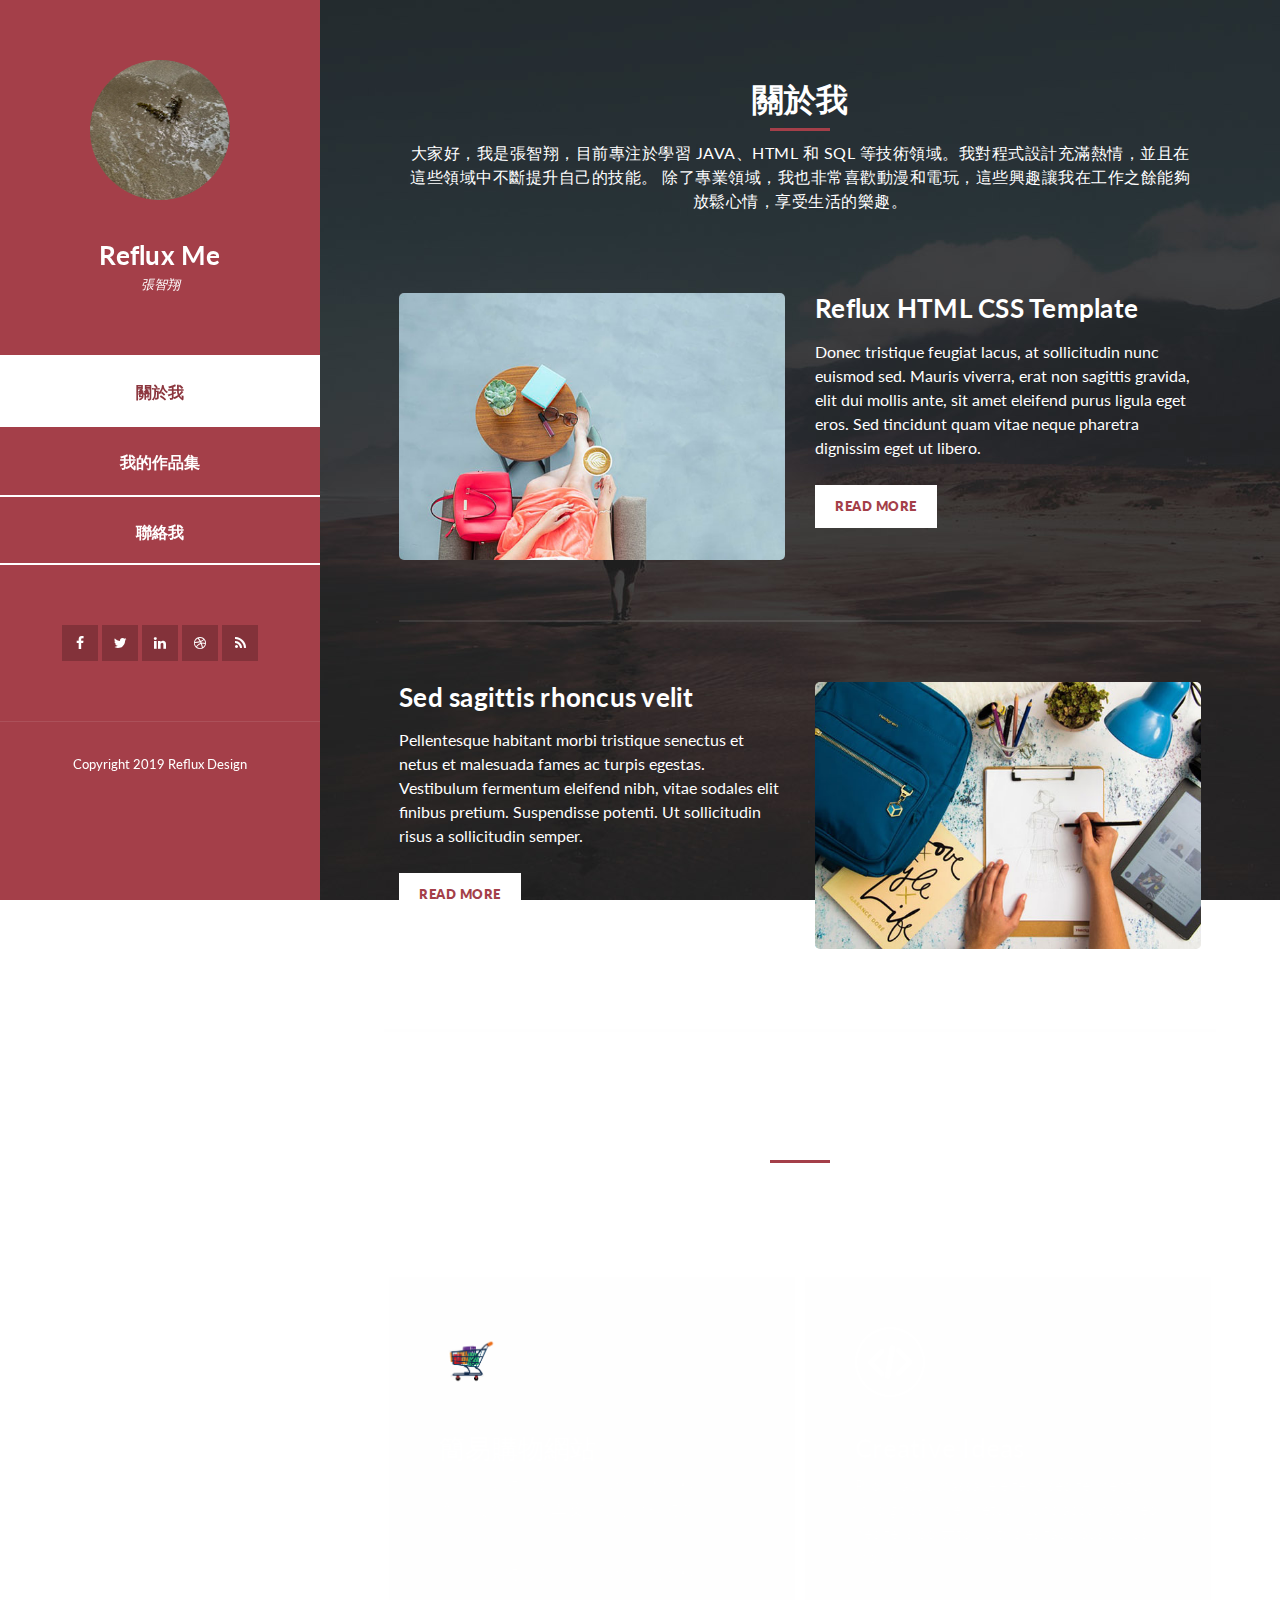
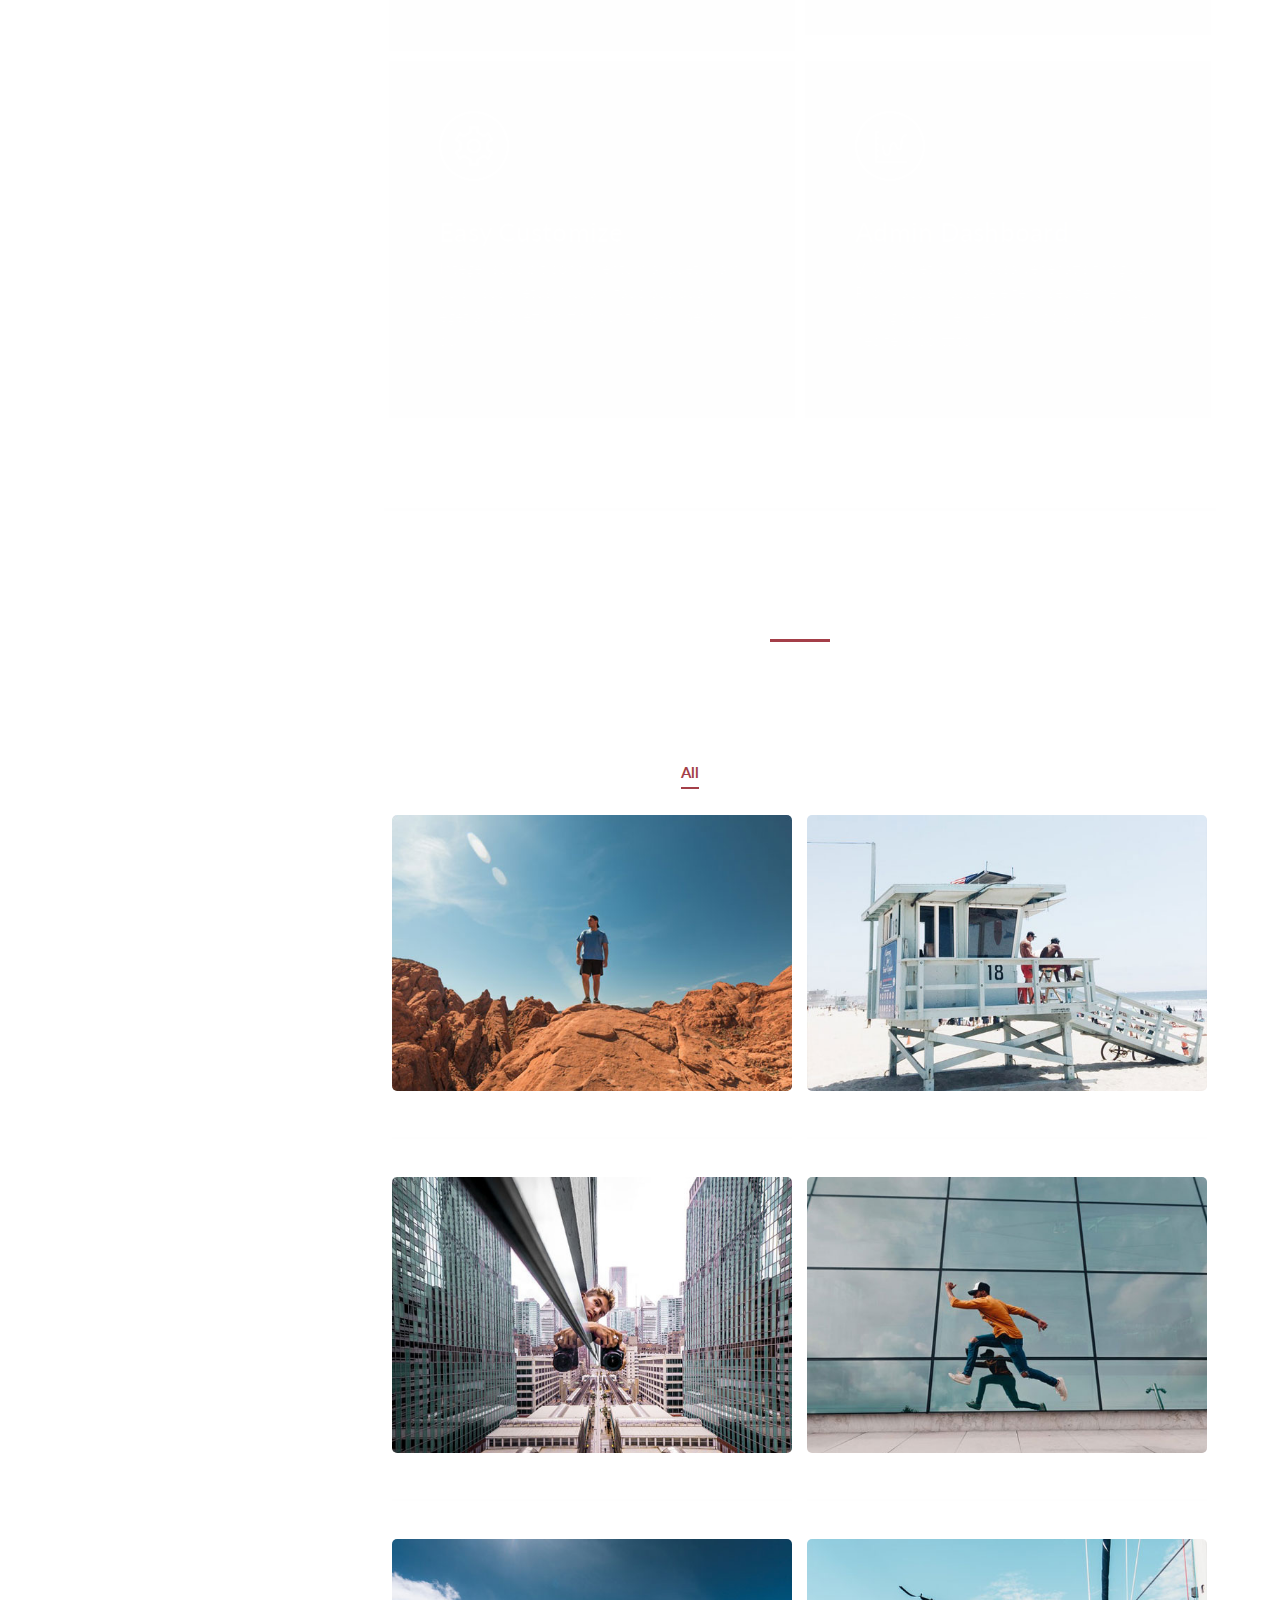
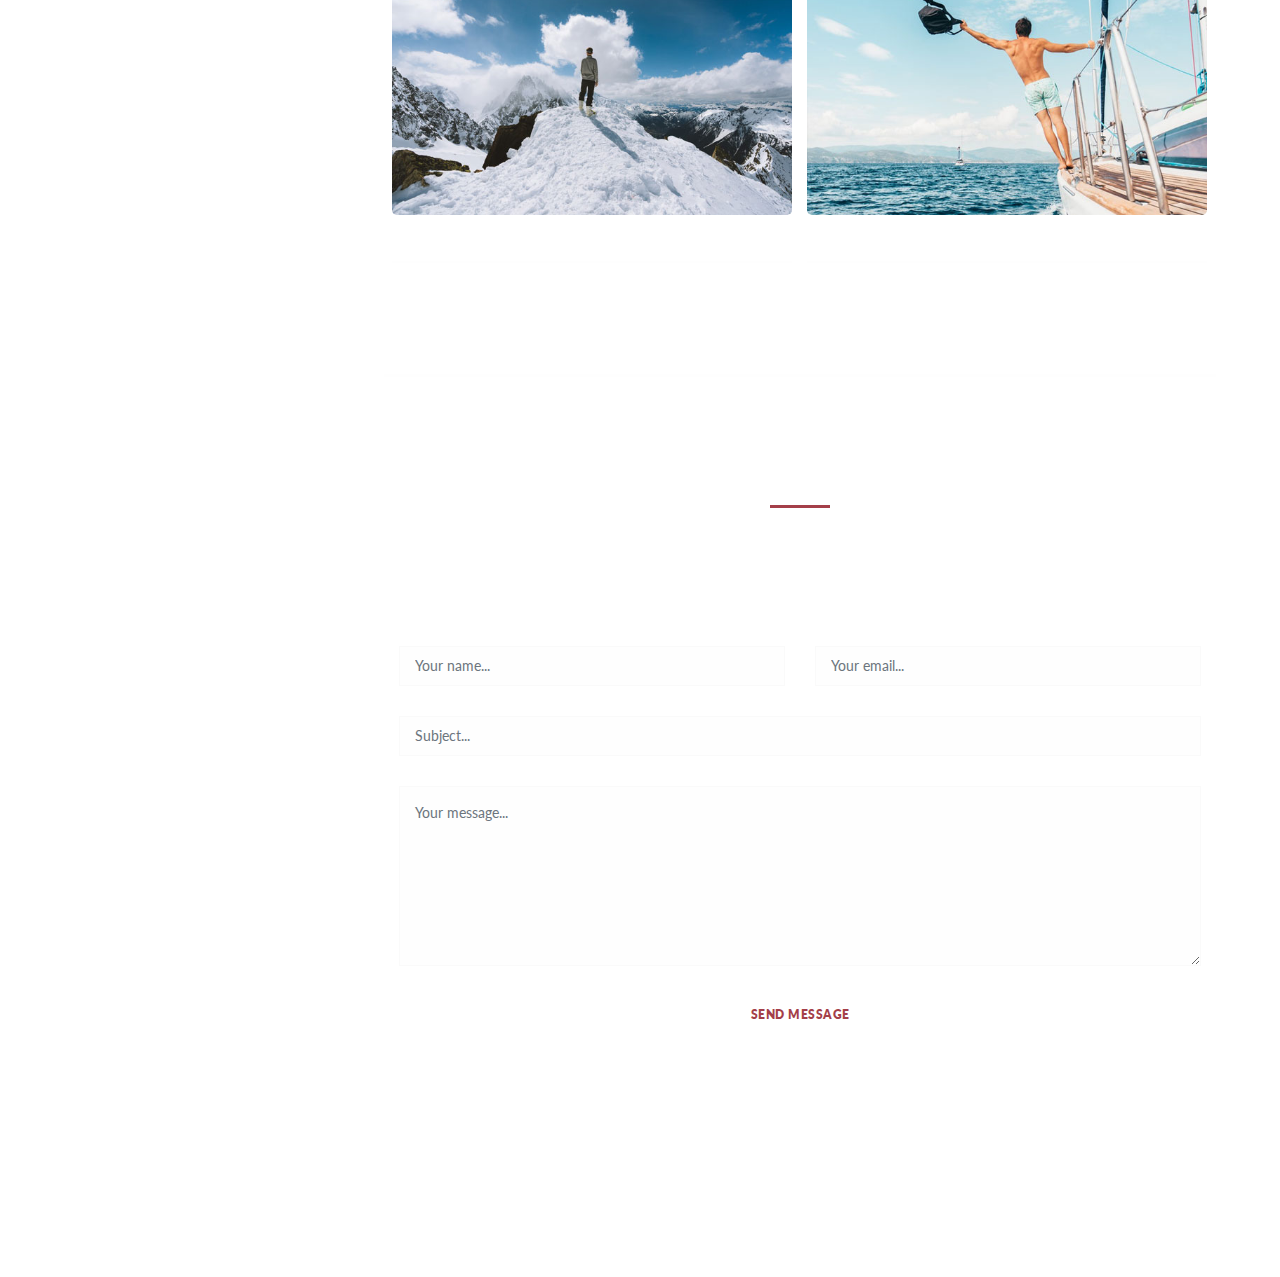
<file: index.html>
<!DOCTYPE html>
<html lang="en">
  <head>
    <meta charset="utf-8" />
    <meta
      name="viewport"
      content="width=device-width, initial-scale=1, shrink-to-fit=no"
    />
    <meta name="description" content="" />
    <meta name="author" content="" />
    <link
      href="https://fonts.googleapis.com/css?family=Lato:100,300,400,700,900"
      rel="stylesheet"
    />

    <title>Reflux HTML CSS Template</title>
<!--
Reflux Template
https://templatemo.com/tm-531-reflux
-->
    <!-- Bootstrap core CSS -->
    <link href="vendor/bootstrap/css/bootstrap.min.css" rel="stylesheet" />

    <!-- Additional CSS Files -->
    <link rel="stylesheet" href="assets/css/fontawesome.css" />
    <link rel="stylesheet" href="assets/css/templatemo-style.css" />
    <link rel="stylesheet" href="assets/css/owl.css" />
    <link rel="stylesheet" href="assets/css/lightbox.css" />
  </head>

  <body>
    <div id="page-wraper">
      <!-- Sidebar Menu -->
      <div class="responsive-nav">
        <i class="fa fa-bars" id="menu-toggle"></i>
        <div id="menu" class="menu">
          <i class="fa fa-times" id="menu-close"></i>
          <div class="container">
            <div class="image">
              <a href="#"><img src="assets/images/author-image.png" alt="" /></a>
            </div>
            <div class="author-content">
              <h4>Reflux Me</h4>
              <span>張智翔</span>
            </div>
            <nav class="main-nav" role="navigation">
              <ul class="main-menu">
                <li><a href="#section1">關於我</a></li>
                <li><a href="#section2">我的作品集</a></li>
                <!--<li><a href="#section3">My Work</a></li>-->
                <li><a href="#section4">聯絡我</a></li>
              </ul>
            </nav>
            <div class="social-network">
              <ul class="soial-icons">
                <li>
                  <a href="https://fb.com/templatemo"
                    ><i class="fa fa-facebook"></i
                  ></a>
                </li>
                <li>
                  <a href="#"><i class="fa fa-twitter"></i></a>
                </li>
                <li>
                  <a href="#"><i class="fa fa-linkedin"></i></a>
                </li>
                <li>
                  <a href="#"><i class="fa fa-dribbble"></i></a>
                </li>
                <li>
                  <a href="#"><i class="fa fa-rss"></i></a>
                </li>
              </ul>
            </div>
            <div class="copyright-text">
              <p>Copyright 2019 Reflux Design</p>
            </div>
          </div>
        </div>
      </div>

      <section class="section about-me" data-section="section1">
        <div class="container">
          <div class="section-heading">
            <h2>關於我</h2>
            <div class="line-dec"></div>
            <span
              >大家好，我是張智翔，目前專注於學習 JAVA、HTML 和 SQL 等技術領域。我對程式設計充滿熱情，並且在這些領域中不斷提升自己的技能。
              除了專業領域，我也非常喜歡動漫和電玩，這些興趣讓我在工作之餘能夠放鬆心情，享受生活的樂趣。</span
            >
          </div>
          <div class="left-image-post">
            <div class="row">
              <div class="col-md-6">
                <div class="left-image">
                  <img src="assets/images/left-image.jpg" alt="" />
                </div>
              </div>
              <div class="col-md-6">
                <div class="right-text">
                  <h4>Reflux HTML CSS Template</h4>
                  <p>
                    Donec tristique feugiat lacus, at sollicitudin nunc euismod
                    sed. Mauris viverra, erat non sagittis gravida, elit dui
                    mollis ante, sit amet eleifend purus ligula eget eros. Sed
                    tincidunt quam vitae neque pharetra dignissim eget ut
                    libero.
                  </p>
                  <div class="white-button">
                    <a href="">Read More</a>
                  </div>
                </div>
              </div>
            </div>
          </div>
          <div class="right-image-post">
            <div class="row">
              <div class="col-md-6">
                <div class="left-text">
                  <h4>Sed sagittis rhoncus velit</h4>
                  <p>
                    Pellentesque habitant morbi tristique senectus et netus et
                    malesuada fames ac turpis egestas. Vestibulum fermentum
                    eleifend nibh, vitae sodales elit finibus pretium.
                    Suspendisse potenti. Ut sollicitudin risus a sollicitudin
                    semper.
                  </p>
                  <div class="white-button">
                    <a href="#">Read More</a>
                  </div>
                </div>
              </div>
              <div class="col-md-6">
                <div class="right-image">
                  <img src="assets/images/right-image.jpg" alt="" />
                </div>
              </div>
            </div>
          </div>
        </div>
      </section>

      <section class="section my-services" data-section="section2">
        <div class="container">
          <div class="section-heading">
            <h2>我的作品集</h2>
            <div class="line-dec"></div>
            <span
              >這是測試用的</span
            >
          </div>
          <div class="row" >
            <div class="col-md-6">
              <div class="service-item" onclick="location.href='signup.html';">
                <div  class="first-service-icon service-icon"></div>
                <h4>簡易購物網站</h4>
                <p>
                  一個簡單的購物網站，包含個人資料註冊、商品頁面、購物車及結帳等流程的展示...........
                </p>
                <p>
                  一個簡單的購物網站，包含個人資料註冊、
                </p>
              </div>
            </div>
            <div class="col-md-6">
              <div class="service-item">
                <div class="second-service-icon service-icon"></div>
                <h4>Creative Ideas</h4>
                <p>
                  Proin lacus massa, eleifend sed fermentum in, dignissim vel
                  metus. Nunc accumsan leo nec felis porttitor, ultricies
                  faucibus purus mollis.
                </p>
              </div>
            </div>
            <div class="col-md-6">
              <div class="service-item">
                <div class="third-service-icon service-icon"></div>
                <h4>Easy Customize</h4>
                <p>
                  Integer suscipit condimentum aliquet. Nam quis risus metus.
                  Nullam faucibus quam eget arcu pretium tincidunt. Nam libero
                  dui.
                </p>
              </div>
            </div>
            <div class="col-md-6">
              <div class="service-item">
                <div class="fourth-service-icon service-icon"></div>
                <h4>Admin Dashboard</h4>
                <p>
                  Vivamus et dui a massa venenatis fringilla. Proin lacus massa,
                  eleifend sed fermentum in, dignissim vel metus. Nunc accumsan
                  leo nec felis porttitor.
                </p>
              </div>
            </div>
          </div>
        </div>
      </section>

      <section class="section my-work" data-section="section3">
        <div class="container">
          <div class="section-heading">
            <h2>My Work</h2>
            <div class="line-dec"></div>
            <span
              >Aenean sollicitudin ex mauris, lobortis lobortis diam euismod sit
              amet. Duis ac elit vulputate, lobortis arcu quis, vehicula
              mauris.</span
            >
          </div>
          <div class="row">
            <div class="isotope-wrapper">
              <form class="isotope-toolbar">
                <label
                  ><input
                    type="radio"
                    data-type="*"
                    checked=""
                    name="isotope-filter"
                  />
                  <span>all</span></label
                >
                <label
                  ><input
                    type="radio"
                    data-type="people"
                    name="isotope-filter"
                  />
                  <span>people</span></label
                >
                <label
                  ><input
                    type="radio"
                    data-type="nature"
                    name="isotope-filter"
                  />
                  <span>nature</span></label
                >
                <label
                  ><input
                    type="radio"
                    data-type="animals"
                    name="isotope-filter"
                  />
                  <span>animals</span></label
                >
              </form>
              <div class="isotope-box">
                <div class="isotope-item" data-type="nature">
                  <figure class="snip1321">
                    <img
                      src="assets/images/portfolio-01.jpg"
                      alt="sq-sample26"
                    />
                    <figcaption>
                      <a
                        href="assets/images/portfolio-01.jpg"
                        data-lightbox="image-1"
                        data-title="Caption"
                        ><i class="fa fa-search"></i
                      ></a>
                      <h4>First Title</h4>
                      <span>free to use our template</span>
                    </figcaption>
                  </figure>
                </div>

                <div class="isotope-item" data-type="people">
                  <figure class="snip1321">
                    <img
                      src="assets/images/portfolio-02.jpg"
                      alt="sq-sample26"
                    />
                    <figcaption>
                      <a
                        href="assets/images/portfolio-02.jpg"
                        data-lightbox="image-1"
                        data-title="Caption"
                        ><i class="fa fa-search"></i
                      ></a>
                      <h4>Second Title</h4>
                      <span>please tell your friends</span>
                    </figcaption>
                  </figure>
                </div>

                <div class="isotope-item" data-type="animals">
                  <figure class="snip1321">
                    <img
                      src="assets/images/portfolio-03.jpg"
                      alt="sq-sample26"
                    />
                    <figcaption>
                      <a
                        href="assets/images/portfolio-03.jpg"
                        data-lightbox="image-1"
                        data-title="Caption"
                        ><i class="fa fa-search"></i
                      ></a>
                      <h4>Item Third</h4>
                      <span>customize anything</span>
                    </figcaption>
                  </figure>
                </div>

                <div class="isotope-item" data-type="people">
                  <figure class="snip1321">
                    <img
                      src="assets/images/portfolio-04.jpg"
                      alt="sq-sample26"
                    />
                    <figcaption>
                      <a
                        href="assets/images/portfolio-04.jpg"
                        data-lightbox="image-1"
                        data-title="Caption"
                        ><i class="fa fa-search"></i
                      ></a>
                      <h4>Item Fourth</h4>
                      <span>Re-distribution not allowed</span>
                    </figcaption>
                  </figure>
                </div>

                <div class="isotope-item" data-type="nature">
                  <figure class="snip1321">
                    <img
                      src="assets/images/portfolio-05.jpg"
                      alt="sq-sample26"
                    />
                    <figcaption>
                      <a
                        href="assets/images/portfolio-05.jpg"
                        data-lightbox="image-1"
                        data-title="Caption"
                        ><i class="fa fa-search"></i
                      ></a>
                      <h4>Fifth Awesome</h4>
                      <span>Ut sollicitudin risus</span>
                    </figcaption>
                  </figure>
                </div>

                <div class="isotope-item" data-type="animals">
                  <figure class="snip1321">
                    <img
                      src="assets/images/portfolio-06.jpg"
                      alt="sq-sample26"
                    />
                    <figcaption>
                      <a
                        href="assets/images/portfolio-06.jpg"
                        data-lightbox="image-1"
                        data-title="Caption"
                        ><i class="fa fa-search"></i
                      ></a>
                      <h4>Awesome Sixth</h4>
                      <span>Donec eget massa ante</span>
                    </figcaption>
                  </figure>
                </div>
              </div>
            </div>
          </div>
        </div>
      </section>

      <section class="section contact-me" data-section="section4">
        <div class="container">
          <div class="section-heading">
            <h2>Contact Me</h2>
            <div class="line-dec"></div>
            <span
              >Fusce eget nibh nec justo interdum condimentum. Morbi justo ex,
              efficitur at ante ac, tincidunt maximus ligula. Lorem ipsum dolor
              sit amet, consectetur adipiscing elit.</span
            >
          </div>
          <div class="row">
            <div class="right-content">
              <div class="container">
                <form id="contact" action="" method="post">
                  <div class="row">
                    <div class="col-md-6">
                      <fieldset>
                        <input
                          name="name"
                          type="text"
                          class="form-control"
                          id="name"
                          placeholder="Your name..."
                          required=""
                        />
                      </fieldset>
                    </div>
                    <div class="col-md-6">
                      <fieldset>
                        <input
                          name="email"
                          type="text"
                          class="form-control"
                          id="email"
                          placeholder="Your email..."
                          required=""
                        />
                      </fieldset>
                    </div>
                    <div class="col-md-12">
                      <fieldset>
                        <input
                          name="subject"
                          type="text"
                          class="form-control"
                          id="subject"
                          placeholder="Subject..."
                          required=""
                        />
                      </fieldset>
                    </div>
                    <div class="col-md-12">
                      <fieldset>
                        <textarea
                          name="message"
                          rows="6"
                          class="form-control"
                          id="message"
                          placeholder="Your message..."
                          required=""
                        ></textarea>
                      </fieldset>
                    </div>
                    <div class="col-md-12">
                      <fieldset>
                        <button type="submit" id="form-submit" class="button">
                          Send Message
                        </button>
                      </fieldset>
                    </div>
                  </div>
                </form>
              </div>
            </div>
          </div>
        </div>
      </section>
    </div>

    <!-- Scripts -->
    <!-- Bootstrap core JavaScript -->
    <script src="vendor/jquery/jquery.min.js"></script>
    <script src="vendor/bootstrap/js/bootstrap.bundle.min.js"></script>

    <script src="assets/js/isotope.min.js"></script>
    <script src="assets/js/owl-carousel.js"></script>
    <script src="assets/js/lightbox.js"></script>
    <script src="assets/js/custom.js"></script>
    <script>
      //according to loftblog tut
      $(".main-menu li:first").addClass("active");

      var showSection = function showSection(section, isAnimate) {
        var direction = section.replace(/#/, ""),
          reqSection = $(".section").filter(
            '[data-section="' + direction + '"]'
          ),
          reqSectionPos = reqSection.offset().top - 0;

        if (isAnimate) {
          $("body, html").animate(
            {
              scrollTop: reqSectionPos
            },
            800
          );
        } else {
          $("body, html").scrollTop(reqSectionPos);
        }
      };

      var checkSection = function checkSection() {
        $(".section").each(function() {
          var $this = $(this),
            topEdge = $this.offset().top - 80,
            bottomEdge = topEdge + $this.height(),
            wScroll = $(window).scrollTop();
          if (topEdge < wScroll && bottomEdge > wScroll) {
            var currentId = $this.data("section"),
              reqLink = $("a").filter("[href*=\\#" + currentId + "]");
            reqLink
              .closest("li")
              .addClass("active")
              .siblings()
              .removeClass("active");
          }
        });
      };

      $(".main-menu").on("click", "a", function(e) {
        e.preventDefault();
        showSection($(this).attr("href"), true);
      });

      $(window).scroll(function() {
        checkSection();
      });
    </script>
  </body>
</html>
</file>
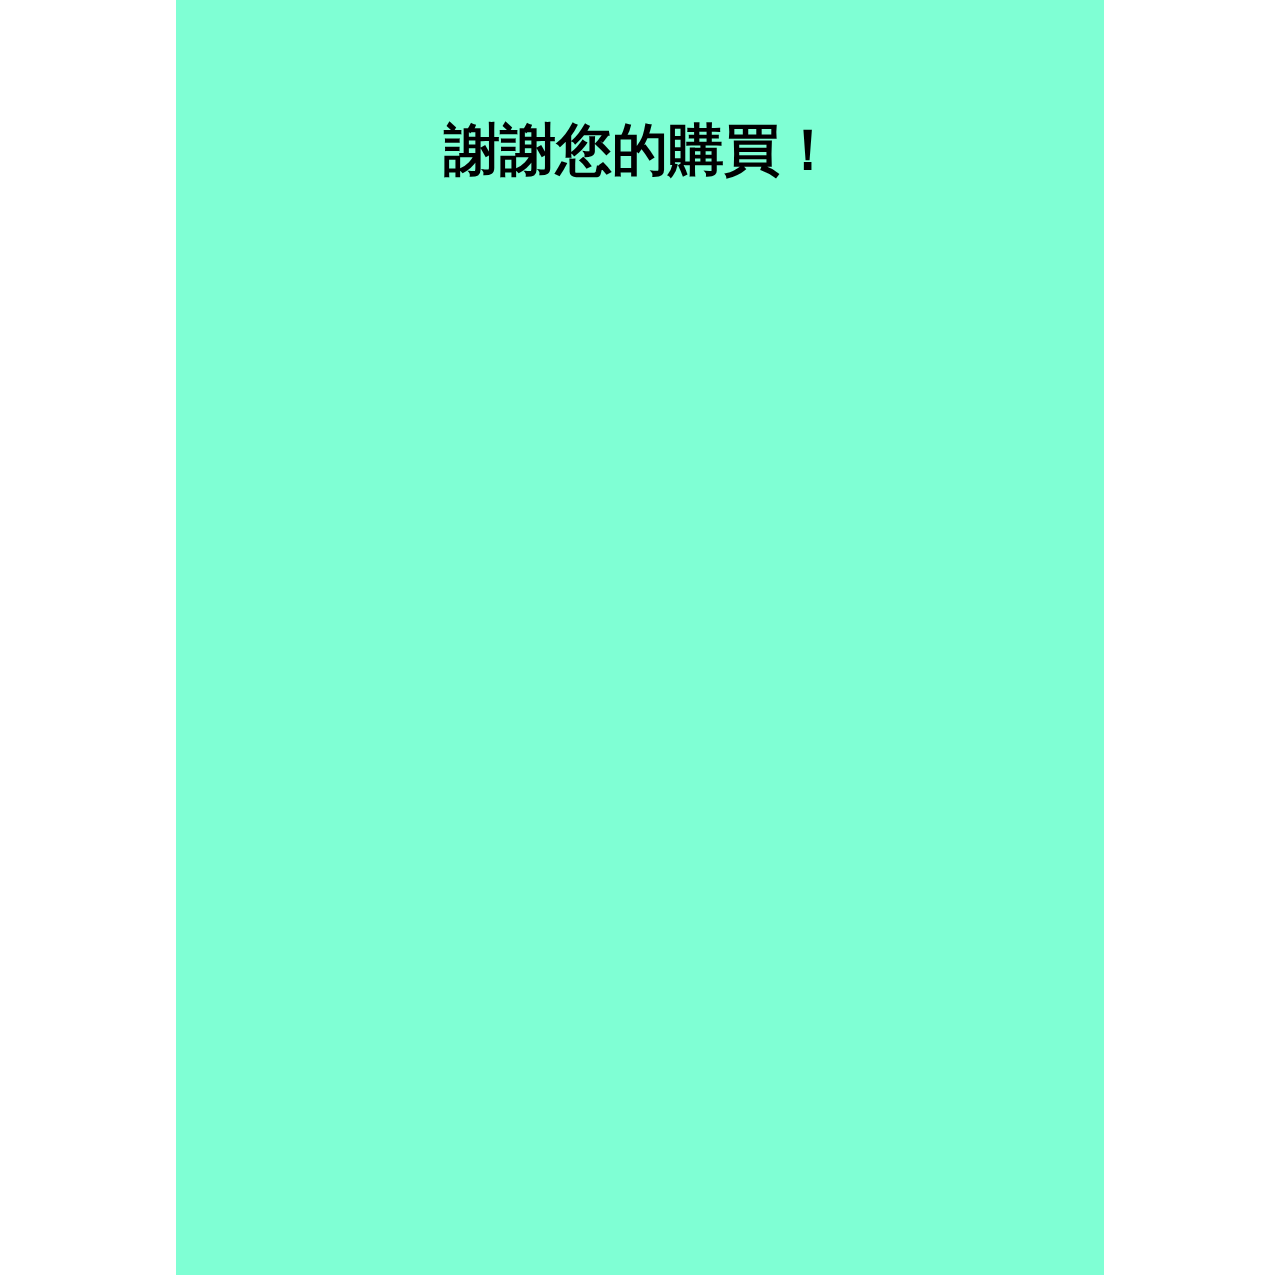
<file: orderdetail.html>
<!DOCTYPE html>
<html>
    <head>
        <meta charset="utf-8">
        <meta http-equiv="X-UA-Compatible" content="IE=edge">
        <title></title>
        <meta name="description" content="">
        <meta name="viewport" content="width=device-width, initial-scale=1">
        <link rel="stylesheet" href="">
        <style>
            .container {
                background-color:aquamarine;
                width: 60%;
                height: 1200px;
                padding-top: 75px;
                padding-left: 80px;
                padding-right: 80px;
                margin: 0 auto;
            }

            body {
                margin: 0;
                padding: 0;
            }

            h1 {
                text-align: center;
                font-size: 56px;
            }

        </style>
    </head>
    <body>
        <div class = container>
            <h1>謝謝您的購買！</h1>
            <p id = "output1" ></p>
            <p id = "output2"></p>
            <p id = "output3"></p>
        </div>

        

        <script>
            // var pdt1n = localStorage.getItem("spdt1");
            // document.getElementById("pdt1").textContent = pdt1n;
            // var pdt2n = localStorage.getItem("spdt2");
            // document.getElementById("pdt2").textContent = pdt2n;
            // var pdt3n = localStorage.getItem("spdt3");
            // document.getElementById("pdt3").textContent = pdt3n;
            // var rs = localStorage.getItem("Key");
            const getdata = JSON.parse(localStorage.getItem("profile2Key"))
            const getdata2 = JSON.parse(localStorage.getItem("productKey"))

            document.getElementById("output1").innerHTML = '<p style="font-size: 35px;" >收件人：' + getdata.姓名  + 
            '<br>商品一：' + getdata.商品一購買數量  + '件<br>' + '商品二：' +
            getdata.商品二購買數量 + '件<br>' + '商品三：' + getdata.商品三購買數量 + '件<br>' + 
            '訂單總金額：' + getdata2.總金額 + '<br>寄送地址：' + getdata.寄送地址 + '<br>超取方式：' + getdata.超取方式 + '</p>';
        </script>
    </body>
</html>
</file>
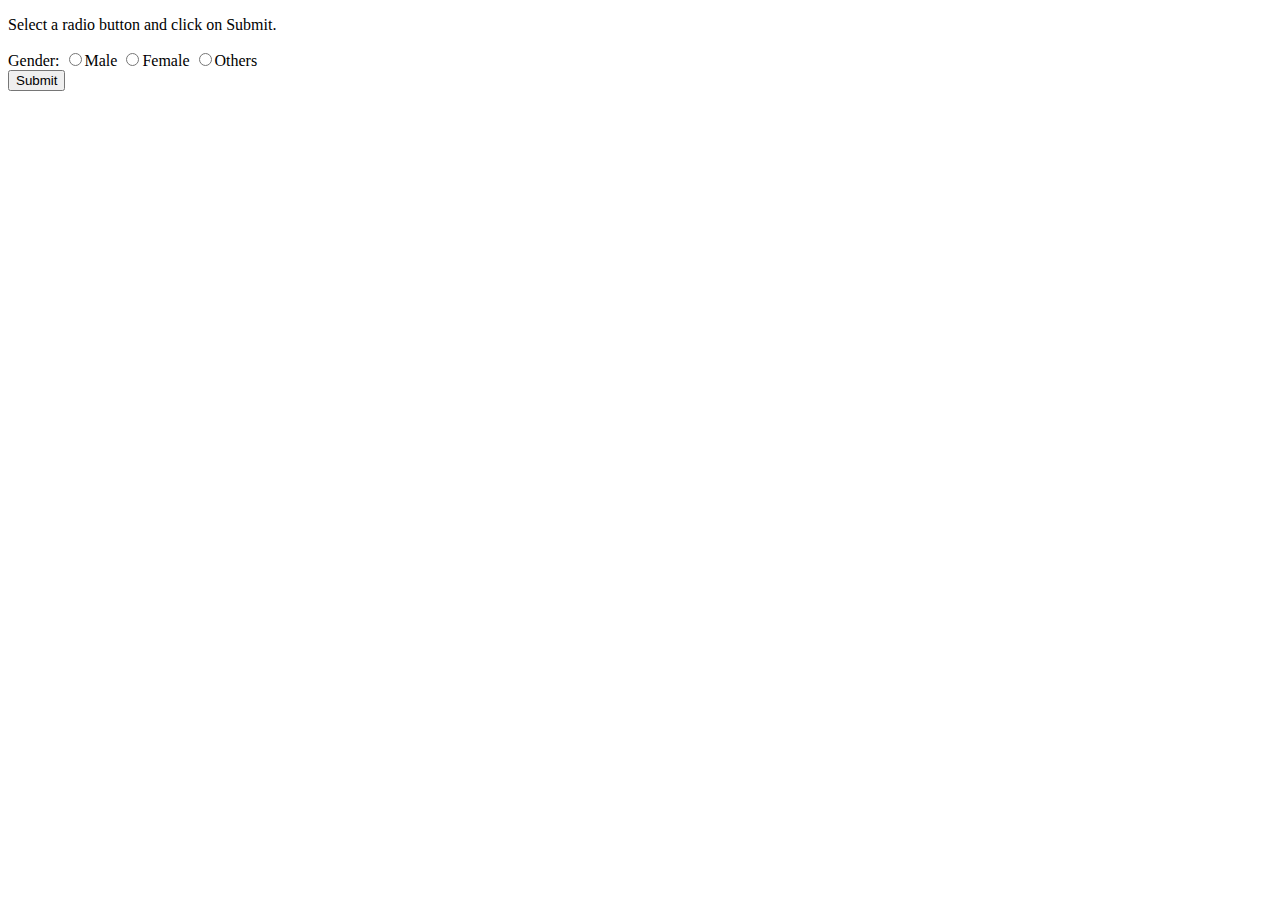
<file: test.html>
<!DOCTYPE html>
<html lang="en">
<head>
    <title>
          How to get value of selected radio button using JavaScript ?
      </title>
</head>
 
<body>
    <p>
        Select a radio button and click on Submit.
    </p>
    Gender:
    <input type="radio" name="gender" value="Male">Male
    <input type="radio" name="gender" value="Female">Female
    <input type="radio" name="gender" value="Others">Others
    <br>
    <button type="button" onclick="displayRadioValue()">
        Submit
    </button>
    <br>
    <div id="result"></div>
    <script>
        function displayRadioValue() {
            var eleeee = document.getElementsByName('gender');
            console.log(eleeee.length)
            for (i = 0; i < ele.length; i++) {
                if (ele[i].checked)
                    document.getElementById("result").innerHTML
                        = "Gender: " + ele[i].value;
            }
        }
    </script>
</body>
</html>
</file>
<file: assets/css/templatemo-style.css>
/*

Reflux Template

https://templatemo.com/tm-531-reflux

*/

@import url(fontawesome.css);
@import url("https://fonts.googleapis.com/css?family=Lato:100,300,400,700,900");
body {
    font-family: 'Lato', sans-serif;
}

#page-wraper {
    background: url(../images/page-bg.jpg) no-repeat center center fixed;
    -webkit-background-size: cover;
    -moz-background-size: cover;
    -o-background-size: cover;
    background-size: cover;
    width: 100%;
}


/* Basic */

body {
    overflow-x: hidden;
}

input,
select,
textarea {
    outline: none;
}

a,
a:hover {
    text-decoration: none;
}

p {
    font-size: 16px;
    line-height: 24px;
    color: #fff;
}

h4 {
    font-size: 26px;
    font-weight: 700;
    color: #fff;
    letter-spacing: 0.25px;
}

img {
    width: 100%;
    overflow: hidden;
}

ul {
    padding: 0;
    margin: 0;
    list-style: none;
}

ul li {
    display: inline-block;
}

html {
    -webkit-box-sizing: border-box;
    -moz-box-sizing: border-box;
    box-sizing: border-box;
}

*,
*:before,
*:after {
    -webkit-box-sizing: inherit;
    -moz-box-sizing: inherit;
    box-sizing: inherit;
}

.clearfix {
    zoom: 1;
}

.clearfix:before,
.clearfix:after {
    content: "";
    display: table;
}

.clearfix:after {
    clear: both;
}

.container {
    margin: 0 auto;
}

.main-nav {
    text-align: center;
}

.main-nav li:last-child a {
    border-bottom: 2px solid #fff;
}

.main-nav li {
    display: block;
}

.main-nav li a {
    height: 70px;
    line-height: 70px;
    display: inline-block;
    font-size: 16px;
    font-weight: 700;
    color: #fff;
    width: 100%;
    transition: all 0.5s;
    border-top: 2px solid #fff;
}

.main-nav li:hover a,
.main-nav li.active a {
    background: #fff;
    color: #8c363e;
}

/* Sidebar Menu */

.menu .image {
    margin-top: 60px;
}

.menu .image img {
    width: 140px;
    height: 140px;
    border-radius: 50%;
    text-align: center;
}

.menu .author-content {
    margin: 40px 0px 60px 0px;
}

.menu .author-content h4 {
    margin-bottom: 0px;
}

.menu .author-content span {
    font-size: 13px;
    font-style: italic;
    color: #fff;
}

.menu .social-network {
    margin-top: 60px;
}

.menu .social-network ul li {
    margin: 0 3px;
}

.menu .social-network ul li a {
    width: 40px;
    height: 40px;
    display: inline-block;
    text-align: center;
    line-height: 40px;
    background-color: rgba(0, 0, 0, 0.2);
    color: #fff;
    font-size: 14px;
    transition: all 0.5s;
}

.menu .social-network ul li a:hover {
    background-color: #fff;
    color: #a43f49;
}

.menu .copyright-text {
    position: relative;
    margin-top: 60px;
}

.menu .copyright-text p {
    border-top: 1px solid rgba(250, 250, 250, 0.1);
    display: inline-block;
    width: 100%;
    padding-left: 30px;
    padding-right: 30px;
    padding-top: 30px;
    font-size: 13px;
}

.menu:before,
.menu:after {
    content: "";
    display: table;
}

.menu:after {
    clear: both;
}

.menu a {
    text-decoration: none;
    color: inherit;
}

.menu {
    text-align: center;
}

.menu::-webkit-scrollbar {
    display: none;
}

.menu {
    left: 10%;
  -webkit-transition: -webkit-transform 233ms cubic-bezier(0, 0, 0.21, 1);
  -webkit-overflow-scrolling: touch;
  background-color: #a43f49;
  box-sizing: border-box;
  height: 100vh;  
  max-height: 100vh !important;
  max-width: 80vw !important;
  min-width: 45px !important;
  outline: none;
  overflow-x: hidden !important;
  overflow-y: auto !important;
  padding: 0;
  position: fixed !important;
  top: calc(0px);  
  width: 20%;
  will-change: transform;
  z-index: 9999 !important;
}

.menu-toggle {
  color: #fff;
  cursor: pointer;
  font-size: 25px;
  position: fixed;
  right: 25px;
  top: 25px;
}

#menu-toggle {
    z-index: 999;
    cursor: pointer;
    position: fixed;
    top: 0;
    left: 0;
    color: #a43f49;
    background-color: #fff;
    width: 60px;
    height: 60px;
    text-align: center;
    display: inline-block;
    line-height: 60px;
}

.menu-close {
  cursor: pointer;
}

#menu-close {
    cursor: pointer;
    text-align: right;
    color: #a43f49;
    background-color: #fff;
    width: 100%;
    height: 60px;
    text-align: center;
    display: inline-block;
    line-height: 60px;
}


/* Section */

.section {
    color: #fff;
    width: 55%;
    right: 10%;
    left: 35%;
    position: relative;
    min-height: 100vh;
    padding-bottom: 80px;
    border-bottom: 3px solid rgba(250, 250, 250, 0.25);
}

.section-heading {
    text-align: center;
    padding: 80px 5px;
}

.section-heading h2 {
    font-size: 32px;
    font-weight: 700;
    color: #fff;
}

.section-heading .line-dec {
    width: 60px;
    height: 3px;
    background-color: #a43f49;
    margin: 10px auto;
}

.section-heading span {
    margin-top: 5px;
    font-size: 16px;
    color: #fff;
    letter-spacing: 0.5px;
}


/* Buttons */

.white-button a {
    display: inline-block;
    padding: 12px 20px;
    background-color: #fff;
    color: #a43f49;
    font-size: 13px;
    font-weight: 800;
    letter-spacing: 0.5px;
    text-transform: uppercase;
    transition: all 0.5s;
}

.white-button a:hover {
    background-color: #a43f49;
    color: #fff;
}

button {
    display: inline-block;
    padding: 10px 20px;
    background-color: #fff;
    color: #a43f49;
    font-size: 12px;
    font-weight: 800;
    letter-spacing: 0.5px;
    text-transform: uppercase;
    transition: all 0.5s;
    border: none;
    outline: none;
    cursor: pointer;
}

button:hover {
    outline: none;
    background-color: #a43f49;
    color: #fff;
}


/* Left & Right Post */

.right-image-post {
    margin-top: 60px;
    padding-top: 60px;
    border-top: 2px solid rgba(250, 250, 250, 0.1);
}

.left-image img,
.right-image img {
    border-radius: 5px;
}

.right-image-post h4,
.left-image-post h4 {
    margin-top: 30px;
}

.right-image-post p,
.left-image-post p {
    margin-top: 20px;
}

.right-image-post .white-button,
.left-image-post .white-button {
    margin-top: 30px;
}


/* Services */

.my-services .col-md-6 {
    padding-left: 5px;
    padding-right: 5px;
}

.service-item {
    margin-bottom: 10px;
    padding: 50px;
    background-color: rgba(250, 250, 250, 0.1);
    transition: all 0.5s;
}

.service-item2 {
    margin-bottom: 10px;
    padding: 50px;
    background-color: rgba(250, 250, 250, 0.1);
    transition: all 0.5s;
}

.service-item h4 {
    transition: all 0.5s;
}

.service-item p {
    transition: all 0.5s;
}

.service-item:hover {
    background-color: rgba(250, 250, 250, 1);
}

.service-item:hover h4 {
    color: #1e1e1e;
}

.service-item:hover p {
    color: #4a4a4a;
}

.service-item .service-icon {
    width: 70px;
    height: 70px;
    display: inline-block;
    margin-bottom: 30px;
    background-size: cover;
    background-repeat: no-repeat;
    transition: all 0.5s;
}

.service-item .first-service-icon {
    background-image: url(../images/first-white-icon.png);
}

.service-item:hover .first-service-icon {
    background-image: url(../images/first-main-icon.png);
}

.service-item .second-service-icon {
    background-image: url(../images/second-white-icon.png);
}

.service-item:hover .second-service-icon {
    background-image: url(../images/second-main-icon.png);
}

.service-item .third-service-icon {
    background-image: url(../images/third-white-icon.png);
}

.service-item:hover .third-service-icon {
    background-image: url(../images/third-main-icon.png);
}

.service-item .fourth-service-icon {
    background-image: url(../images/fourth-white-icon.png);
}

.service-item:hover .fourth-service-icon {
    background-image: url(../images/fourth-main-icon.png);
}


/* My Work */

section.my-work .section-heading {
    text-align: center;
    padding: 80px 45px 50px 45px;
}

.isotope-wrapper {
    position: relative;
    width: 100%;
    margin: auto;
}

.isotope-toolbar input[type="radio"] {
    display: none;
}

.isotope-toolbar span {
    text-transform: capitalize;
    display: inline-block;
    margin-right: 15px;
    padding-bottom: 3px;
    font-size: 15px;
    font-weight: 700;
    border-bottom: 2px solid transparent;
    transform: ease-in-out 0.5s;
    cursor: pointer;
}

.isotope-toolbar input[type="radio"]:checked + span {
    color: #a43f49;
    border-bottom: 2px solid #a43f49;
}

.isotope-box {
    position: relative;
    width: 100%;
}

.isotope-toolbar {
    text-align: center;
    margin: 10px;
}

.isotope-toolbar p {
    border-top: 1px solid #fff;
    padding-top: 15px;
}

.isotope-toolbar a {
    color: #fff;
}

.isotope-item {
    position: relative;
    width: 48%;
    margin: 1%;
    border-bottom: 2px solid rgba(250,250,250,0.1);
    padding-bottom: 30px;
    margin-bottom: 30px;
}

.isotope-item img {
    top: 0;
    left: 0;
    width: 100%;
    height: 100%;
    border-radius: 5px;
}

.lazyload {
    background: #f7f7f7;
}

.lazyloading {
    background: #f7f7f7 url(//afarkas.github.io/lazysizes/assets/imgs/loader.gif) no-repeat center;
    min-height: 60px;
}

figure.snip1321 {
  overflow: hidden;
  text-align: center;
  -webkit-perspective: 50em;
  perspective: 50em;
}
figure.snip1321 * {
  -webkit-box-sizing: padding-box;
  box-sizing: padding-box;
  -webkit-transition: all 0.2s ease-out;
  transition: all 0.2s ease-out;
}
figure.snip1321 figcaption {
  top: 50%;
  left: 20px;
  right: 20px;
  position: absolute;
  opacity: 0;
  z-index: 1;
}
figure.snip1321 h4 {
    margin-top: 15px;
  margin-bottom: 5px;
  color: #232323;
}
figure.snip1321 span {
    font-size: 14px;
    font-style: italic;
    display: block;
    color: #7a7a7a;
}
figure.snip1321 i {
  position: relative!important;
  font-size: 18px;
  background-color: #a43f49;
  width: 40px;
  height: 40px;
  display: inline-block;
  text-align: center;
  line-height: 40px;
  border-radius: 5px;
  color: #fff;
}
figure.snip1321:after {
  background-color: #ffffff;
  position: absolute;
  content: "";
  display: block;
  top: 20px;
  left: 20px;
  right: 20px;
  bottom: 20px;
  -webkit-transition: all 0.4s ease-in-out;
  transition: all 0.4s ease-in-out;
  -webkit-transform: rotateX(-90deg);
  transform: rotateX(-90deg);
  -webkit-transform-origin: 50% 50%;
  -ms-transform-origin: 50% 50%;
  transform-origin: 50% 50%;
  opacity: 0;
}
figure.snip1321 a {
  left: 0;
  right: 0;
  top: 0;
  bottom: 0;
  z-index: 1;
}
figure.snip1321:hover figcaption,
figure.snip1321.hover figcaption {
  -webkit-transform: translateY(-50%);
  transform: translateY(-50%);
  opacity: 1;
  -webkit-transition-delay: 0.2s;
  transition-delay: 0.2s;
}
figure.snip1321:hover:after,
figure.snip1321.hover:after {
  -webkit-transform: rotateX(0);
  transform: rotateX(0);
  opacity: 0.9;
}


/* Contact Me */

section.contact-me {
    border-bottom: none;
}

#contact input {
    background-color: rgba(250,250,250,0.1);
    border: 1px solid rgba(250,250,250,1);
    border-radius: 0px;
    margin-bottom: 30px;
    color: #fff;
    font-size: 14px;
    height: 40px;
    line-height: 40px;
    width: 100%;
    padding-left: 15px;
}

#contact input:focus {
    outline: none;
    box-shadow: none;
}

#contact textarea {
    background-color: rgba(250,250,250,0.1);
    border: 1px solid rgba(250,250,250,1);
    border-radius: 0px;
    margin-bottom: 30px;
    color: #fff;
    font-size: 14px;
    height: 180px;
    max-height: 220px;
    line-height: 40px;
    width: 100%;
    padding-left: 15px;
}

#contact textarea:focus {
    outline: none;
    box-shadow: none;
}

#contact {
    text-align: center;
}

@media screen and (max-width: 1680px) {
    .menu {
        left: 5%;
    }

    .section {
        color: #fff;
        width: 65%;
        right: 5%;
        left: 30%;
    }
}

@media screen and (max-width: 1680px) and (min-width: 846px) { 
    .menu .social-network ul li a {
        width: 36px;
        height: 36px;
        line-height: 36px;
    }

    .menu .social-network ul li {
        margin: 0;
    }

    .menu .image {
        margin-top: 60px;
    }
}

@media screen and (max-width: 1280px) {
    .menu {
        left: 0%;
    }

    .right-image-post h4,
    .left-image-post h4 {
        margin-top: 0px;
    }

    .right-image-post p,
    .left-image-post p {
        margin-top: 15px;
    }

    .right-image-post .white-button,
    .left-image-post .white-button {
        margin-top: 25px;
    }

}

.menu .container {
    padding-left: 0;
    padding-right: 0;
}

@media screen and (max-width: 1280px) and (min-width: 846px) {
    .menu {
        width: 25%;
    }
}

#menu-toggle,
#menu-close {
    display: none;
}  

@media screen and (max-width: 845px) {        
    #menu-toggle,
    #menu-close {
        display: inline-block;
    }    

    .menu {        
        width: 320px;
        -webkit-transform: translateX(-100%) !important;
        transform: translateX(-100%) !important;
        transition: -webkit-transform 233ms cubic-bezier(0, 0, 0.21, 1);
        transition: transform 233ms cubic-bezier(0, 0, 0.21, 1);
        transition: transform 233ms cubic-bezier(0, 0, 0.21, 1), -webkit-transform 233ms cubic-bezier(0, 0, 0.21, 1);
    }

    .menu .image {
        margin-top: 40px;        
    }

    .menu .image img {
        width: 120px;
        height: 120px;
    }

    .menu .author-content {
        margin: 20px 0px 40px 0px;
    }

    .menu .container {
        padding-left: 15px;
        padding-right: 15px;
    }

    .menu.open {
        display: inline-block;
        -webkit-transform: translateX(0) !important;
                transform: translateX(0) !important;
    }

    .responsive-nav {
        display: inline-block;
    }
    .section {
        width: 94%;
        right: 3%;
        left: 3%;
    }
    .isotope-item {
        width: 94%;
        margin: 3%;
    }
    .left-image-post img {
        margin-bottom: 30px;
    }
    .right-image-post img {
        margin-top: 30px;
    }
    .isotope-item {
        border-bottom: none;
        text-align: center;
    }
    .isotope-toolbar {
        margin-bottom: 20px;
    }
}
</file>
